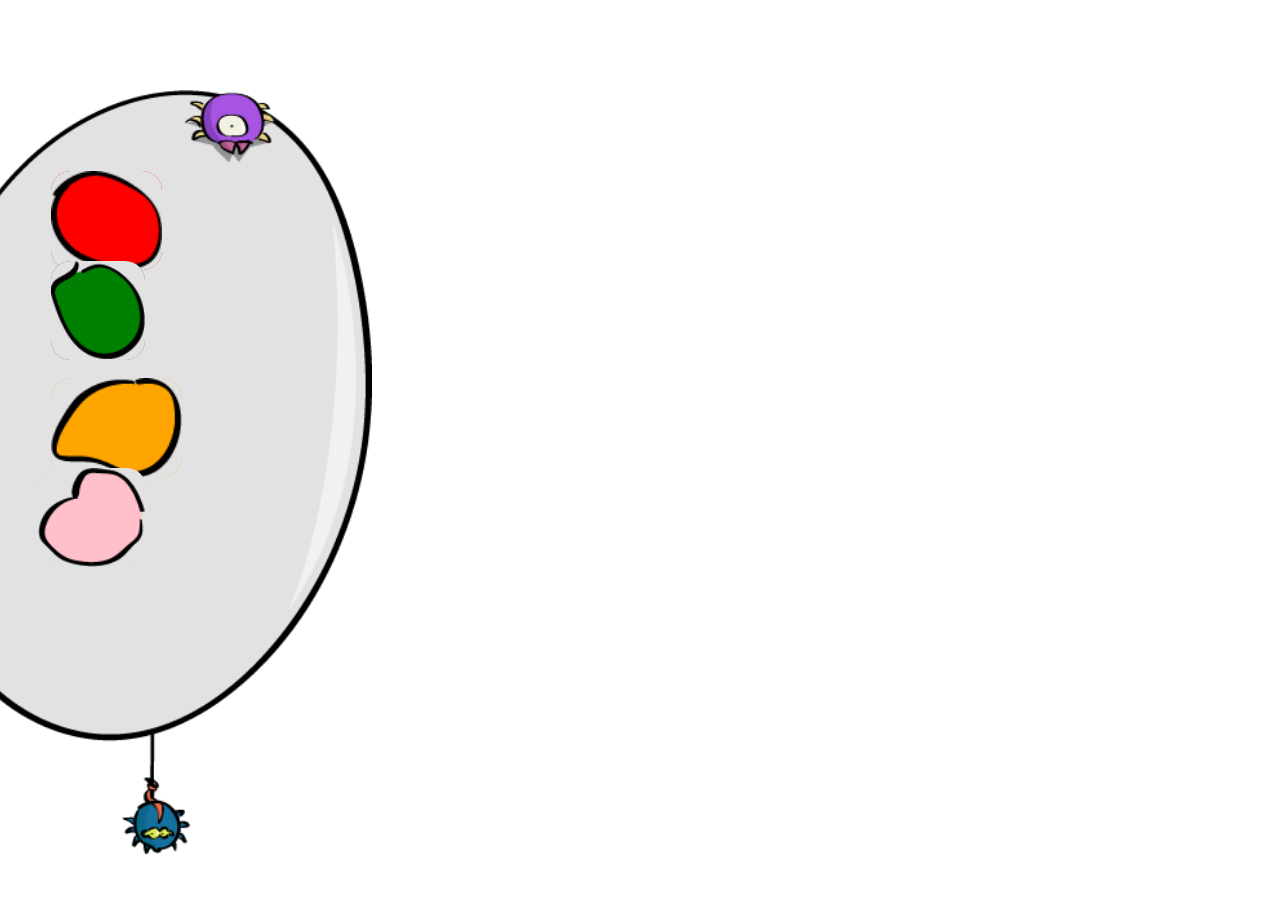
<file: MonstersDiscovery/canvas.html>
<!doctype html>
<html>
<head>
        <meta charset="UTF-8">
        <meta name="viewport" content="width=device-width, user-scalable=no" />
        <title>WEB APP MONSTER DISCOVERY</title>
        <script type="text/javascript" src="js/libs/jquery-1.9.1.min.js"></script>
        
        <!-- IMPORT UFFICIALE NELLA VERSIONE DEFINITIVA -->
        <script type="text/javascript" src="js/app/application.js"></script>
        <script type="text/javascript" src="js/app/DrawCanvasManager.js"></script>
        <script type="text/javascript" src="js/app/StorageManager.js"></script>
        <script type="text/javascript" src="js/app/SoundManager.js"></script>
        <script type="text/javascript" src="js/app/LevelManager.js"></script>
        
        <script type="text/javascript" src="js/script.js"></script>
        <script type="text/javascript" src="js/canvas.js"></script>
		<link href="css/agr.css" rel="stylesheet" type="text/css">
    </head>
    <body><!-- ::: BODY ::: -->
    	<div class="mainContainer overflowHidden">
        	<div class="imgContainer">
        		<div id="canvas" class="mubcanvas"></div>
            	<img class="imgTR" src="images/mostri/w1_monster1_tr.png"/>
                <img class="imgBG" src="images/mostri/w1_monster1.png"/>
            </div>
            <div class="paletteContainer">
            	<div class="paletteContainerInn">
                	<div class="colorsContainer">
                    	<img class="colours1" src="images/inkPalette1.png"/>
                        <img class="colours2" src="images/inkPalette2.png"/>
                        <img class="colours3" src="images/inkPalette3.png"/>
                        <img class="colours4" src="images/inkPalette4.png"/>
                    </div>
            		<img class="palette" src="images/tavolozza.png"/>
                </div>
            </div>
            <div class="bgContainer"></div>
        </div>
     </body><!-- ::: eBODY ::: -->
</html>
</file>
<file: MonstersDiscovery/css/agr.css>
@charset "UTF-8";
/* CSS Document */

@font-face {
    font-family: 'JOAN';
    src: url('../font/joan.eot');
    src: url('../font/joan.eot?#iefix') format('embedded-opentype'),
         url('../font/joan.woff') format('woff'),
         url('../font/joan.ttf') format('truetype'),
         url('../font/joan.svg#JOAN') format('svg');
    font-weight: normal;
    font-style: normal;
}

@font-face {
    font-family: 'EDO';
    src: url('../font/edo-webfont.eot');
    src: url('../font/edo-webfont.eot?#iefix') format('embedded-opentype'),
         url('../font/edo-webfont.woff') format('woff'),
         url('../font/edo-webfont.ttf') format('truetype'),
         url('../font/edo-webfont.svg#EDO') format('svg');
    font-weight: normal;
    font-style: normal;
}

@font-face {
    font-family: 'KOMIKAX';
    src: url('../font/KOMIKAX_-webfont.eot');
    src: url('../font/KOMIKAX_-webfont.eot?#iefix') format('embedded-opentype'),
         url('../font/KOMIKAX_-webfont.woff') format('woff'),
         url('../font/KOMIKAX_-webfont.ttf') format('truetype'),
         url('../font/KOMIKAX_-webfont.svg#KOMIKAX') format('svg');
    font-weight: normal;
    font-style: normal;
}

.h100,body,html{
	height:100%;
	width:100%;
}
body,html {
	margin:0;
	width:100%;
	overflow:hidden;
    font-size: 12px;
}

@media screen and (max-width: 550px) {
	body,html {
		font-size:16px;
	}
}

@media screen and (min-width: 551px) {
	body,html {
		font-size:18px;
	}
}

body,
body a,
.ui-body-s {
	font-family:'KOMIKAX', Arial, sans-serif;
}
.overflowHidden {
	overflow:hidden;
}
.hidden{
	display:none;
}
.listReset,
.listReset li {
	margin:0;
	padding:0;
	list-style:none;
}
.posAbs{
	position:absolute;
	top:0;
	left:0;
}
a {
	text-decoration: none;
	outline:none;	
}
h2 {
	font-size:1.1em;
}
h4 {
	font-size:1em;
	color:#6BC5EB;
	margin:0;
	text-align:center;
}
/* =================================================================*/
/* ========= DA QUI LE CLASSI SONO SUDDIVISE PER SEZIONI ===========*/
/* =================================================================*/

/* ========================================*/
/* ================= HOME =================*/
/* ========================================*/

.bg1{
	-webkit-animation: appearDisappear 5000ms infinite alternate ease-in-out;		
}
.bg {
	width:100%;
	height:100%;
	position:absolute;
	top:0;
	left:0;
	z-index:1;
	background:url(./../images/home1.png) no-repeat fixed center center / cover;
}
.bg1 {
	z-index:2;
	background:url(./../images/home_face.png) no-repeat fixed center center / cover;
}

@-webkit-keyframes appearDisappear {
	0% {opacity:  100; } 
	100% {opacity: 0;}
}

.homeButunera {
	position:absolute;
	z-index:10;
	bottom:0;
	left:0;
	height:48%;
	width:34%;
}
.homeButunera a {
	display:block;
}
.homeButunera img {
	height:100%;
	width:100%;
}
.homeButunera .home_btn1{
	height:25%;
	margin:7% 0 0 0%;
}
.homeButunera .home_btn2{
	height:15%;
	margin:5% 0 0 3%;
}
.homeButunera .home_btn3{
	height:21%;
	margin:2% 0 0 9%;
}
.homeButunera .home_btn4{
	height:24%;
	margin:3% 0 0 8%;
}
.home_logoInvenktion img{
	width:22%;
	position:absolute;
	z-index:11;
	right:0;
	bottom: -1px;
}
.home_creditsBtn img,
.home_audioBtn img,
.canvas_audioBtn{
	bottom: 1%;
    left: 7%;
    position: absolute;
    width: 6%;
    z-index:10;
}
.homeCreditsCloseBtn {
	right:0;
	top:0;
	position:absolute;
	width:10%;
	z-index:100;
}
.home_audioBtn img,
.canvas_audioBtn {
	left:1%;
}
.preloadBg {
	width:1px;
	height:1px;
	position:absolute;
	top:0px;
	left:0px;
	z-index:100;
	background-image: url(./../images/sfondostellare.png), url(./../images/fondo.png),url(./../images/sfondi/sfondo1.png), url(./../images/sfondi/sfondo2.png),url(./../images/sfondi/sfondo3.png),url(./../images/sfondi/sfondo4.png),url(./../images/sfondi/sfondo5.png),url(./../images/sfondi/sfondobonus.png);
	background-repeat: no-repeat;
}
.tutorialSkip {
	font-size:0.5em;
	text-align:center;
	margin: 0!important;
	padding: 3px!important;
	position: absolute;
	width: 100%;
	top: -30px;
	z-index:50;
}

/* ========================================*/
/* ================ SEZIONI ===============*/
/* ========================================*/

.sezioni_bg {
	background:url(./../images/sfondostellare.png) no-repeat fixed center center / cover;
}

/* ========================================*/
/* ================ LIVELLI ===============*/
/* ========================================*/

.lockedLevel {
	-webkit-filter: grayscale(100%);  /* safari/chrome */
    -moz-filter: grayscale(100%); /* firefox */
    -ms-filter: grayscale(100%);  /* IE >= 9 */
    -o-filter: grayscale(100%); /* Opera, if support CSS3 */
    filter: gray; filter: grayscale(100%); /* edge browsers */ 
}

.livelli_bg {
	background:url(./../images/fondo.png) no-repeat fixed center center / cover;
}
.monsterTitle {
	font-size: 1.3em;
    margin: 0;
}
.galleryContainer {
	width:999999999px;
	position:relative;
	top:17%;
	left:0;
	z-index:100;
}
.galleryContainer li {
	float:left;
	height:55%;
	text-align: center;
}
.galleryContainer li img{
	width:75%;
	height:75%;
}
.galleryContainer li h1 {
	color:#fff;
	text-align:center;
	width:100%;
}
.paginatorShowGallery {
	width:20%;
	left:40%;
	text-align:center;
	position:absolute;
	z-index:101;
	bottom:2%;
}

.paginatorShowGallery img {
	width:30%;
	position:absolute;
	left:0;
	bottom:-15%;
}
.paginatorShowGallery .prev img {
	left:0;
}
.paginatorShowGallery .next img {
	left:auto;
	right:0;
}
.paginatorShowGallery {
	font: 25px/45px 'KOMIKAX', Arial, sans-serif;
	color:#fff;
}
.presentationLevel {
	text-align:center;
}
.presentationLevel img {
	height:100%;
}
/* ========================================*/
/* ================= CANVAS ===============*/
/* ========================================*/
.gamePause_3 {
	background:#C40000;
	border:1px solid #C40000!important;
}
.trickTrap {
	position: fixed;
	display: block;
	padding: 10px;
	z-index: 50000;
}

.brushSizerContainer img {
	position:absolute;
	right:0;
	bottom:13%;
	width:10%;
	z-index:100;
	padding:10px;
}
.brushSizerContainer .sizer_add,
.brushSizerContainer .sizer_less {
	width:4%;
	z-index:105;
	bottom: 22%;
}
.brushSizerContainer .sizer_less {
	bottom:12%;
	right:7%
}
.brushSize{
	bottom: 13.5%;
	color: #FFFFFF;
	font-size: 1.1em;
	position: absolute;
	right: 3%;
	text-align: center;
	z-index: 101;
	width: 7%;
}
#canvas .backBTN {
	left:10px;
}
.canvas_audioBtn {
	margin:0;
	width: 11%;
}
.canvas_rubber img{
	position:absolute;
	right:0;
	bottom:0;
	width:10%;
	z-index: 100;
}
.canvas_timer,
.canvas_check {
	position:fixed;
	right:5px;
	top:5px;
	font-size:2em;
	color:#fff;
	z-index:100;
	padding: 0 10px;
}
.canvas_check {
	width:10%;
	right:0px;
}
/*DEFAULT*/
.colorsContainer img{
	position:absolute;
	height: 11%;
	z-index: 1002;
	border-radius:20px;
}
.colorsContainer img.colours1{
	left: 4%;
    top: 19%;
	background:red;
	
}
.colorsContainer img.colours2{
	left: 4%;
    top: 29%;
	background:green;
}
.colorsContainer img.colours3{	
	left: 4%;
    top: 42%;
	background:orange;
}
.colorsContainer img.colours4{
	left: 3%;
    top: 52%;
	background:pink;
}
.colorsContainer img.colours5{
	left: 1%;
    top: 62%;
    background:yellow;
}
/* 4 COLORI */
.maxColor4 img{
	height: 12%;
}
.maxColor4 img.colours1{
	left: 3%;
    top: 19%;
}
.maxColor4 img.colours2{
	left: 4%;
    top: 31%;
}
.maxColor4 img.colours3{	
	left: 3.5%;
    top: 46%;
}
.maxColor4 img.colours4{
	left: 1%;
    top: 57.5%;
}

/* 3 COLORI */
.maxColor3 img{
	height: 13%;
}
.maxColor3 img.colours1{
	left: 3%;
    top: 20%;
}
.maxColor3 img.colours2{
	left: 3%;
    top: 35%;
}
.maxColor3 img.colours3{	
	left: 1.5%;
    top: 53%;
}

/* 2 COLORI */
.maxColor2 img{
	height: 13%;
}
.maxColor2 img.colours1{
	left: 3%;
    top: 26%;
}
.maxColor2 img.colours2{
	left: 2%;
    top: 43%;
}

/* 1 COLORI */
.maxColor1 img{
	height: 14%;
}
.maxColor1 img.colours1{
	left: 2%;
    top: 30%;
}

.mainContainer,
.bgContainer {
	width:100%;
	height:100%;
}
.bgContainer {
	position:fixed!important;
}
.mainContainer {
	position: fixed;
	top: 0px;
	left: 0px;
}

.mubcanvas {
	position: fixed;
	z-index: 15;
	overflow: hidden;
	top: 0px;
	left:0px;
	border: 0pt solid #0f0;
}
.imgContainer {
	position:relative;
	margin:0 auto;
	text-align:center;
	z-index:100;
}
.imgContainer img,
.bgContainer{
	height:100%;
	top:0;
	left:0;
	position:absolute;
}
.imgBG {
	opacity:0.30;
}
.imgTR {
	z-index:1000;
}

.palette {
	height:85%;
	position:absolute;
	z-index:100;
	top:10%;
	left:-85px;
}
.gamePausedContainer li a {
	display: inline-block;
    font-size: 0.7em;
    line-height: 23px;
    padding: 7px;
    width: 100px;
}

.showPaintBtn {
	position: absolute;
    right: 13px;
    top: 28%;
    width: 8%;
    z-index: 100005;
}
.canvasImgHelp {
	height:100%;
}

.resultsStars img{
	width:75%!important
}
.resultsStars {
	text-align:center;
}
.showPainting {
	position:fixed;
	top:0;
	left:0;
	z-index:100000;
	width:100%;
	height:100%;
	background-color:rgba(0,0,0,0.5);
}
.showHELP {
	display:block;
}

/* TUTORIAL */
.tutorialSlider {
	width:100000px;
	position:relative;
	top:0;
	left:0;
	height:100%;
}
.tutorialSlider img,
.tutorialSlider li {
	height:100%;
	
}
.resultContainer {
	text-align:center;
}
.resultContainer h4 {
	font-size:0.8em;
}
.imgBonusUnlocked,
.imgSectionUnlocked {
	width:50%;	
}
.tutorialSlider li {
	width:100%;
	float:left;
	text-align:center;
}
/************/
/* ================================================*/
/* ============== UI E DIALOG e VARIE =============*/
/* ================================================*/
.jhonny,
.backBTN{
	position:absolute;
	bottom:10px;
	left:10px;
	width:20%;
	z-index:200000;
}
.backBTN {
	left:auto;
	right:1%;
	width:7%;
}
.MS_popUpContainer {
	background-color:rgba(0,0,0,0.5);
	width:100%;
	height:100%;
	position:fixed;
	z-index:99999999;
}
.MS_popUpInn {
	display:none;
	z-index: 99999;
}
.MS_popUp {
	width:1%;
	height:1%;
	background:#000;
	position:absolute;
	top:0;
	left:50%;
	display:block!important;
	box-shadow:0 0 10px #000;
}
.MS_popUpInn {
	height: 100%;
    padding: 0;
	position:relative;
}
.MS_popUpClose {
	right:0;
	top:0;
	position:absolute;
	height:15%;
	z-index:1000;
}
.MS_popUp h1,
.MS_popUp ul,
.MS_popUp li,
.MS_popUp h2{
	font-size:1.4em;
	color:#fff;
	text-align:center;
}
.MS_popUp h1,
.MS_popUp h2 {
	padding-top:10px;
	margin:0;
}
.MS_popUp h4 {
	margin:10px;
}

.MS_popUp li {
	font-size:0.4em;
	margin:5px 0;
}
.MS_popUp li span {
	color:#6BC5EB;
}
.MS_popUp a {
	padding:15px;
	border:2px solid #6BC5EB;
	border-radius: 10px 10px 10px 10px;
    display: inline;
    line-height: 75px;
    color:#fff;
    text-decoration:none;
}
.MS_popUp a:hover {
	background:#6BC5EB;
	border:2px solid #6BC5EB!important;
}
.showPopUpCont,
.showPopUpInn {
	display:block!important;
}
.setStars {
	width: 20% !important;
	display:inline!important;
}
.quitContainer li a {
	padding: 9px;
	border: 2px solid #6BC5EB;
	border-radius: 10px 10px 10px 10px;
	display: inline-block;
	line-height: 53px;
	color: #fff;
	text-decoration: none;
	width: 69px;
}

.quitContainer li a:hover {
	border: 2px solid #6BC5EB!important;
}
#swipeview-slider span {
	padding:5px 0;
}

/* pulizia dei float*/
.XclearAll:after {
	content: ".";
	display:block;
	height:0;
	clear:both;
	visibility:hidden;
	_height: 1%;
}
*:first-child+html .XclearAll {
	min-height:1px;
}
/* fine della pulizia*/
</file>
